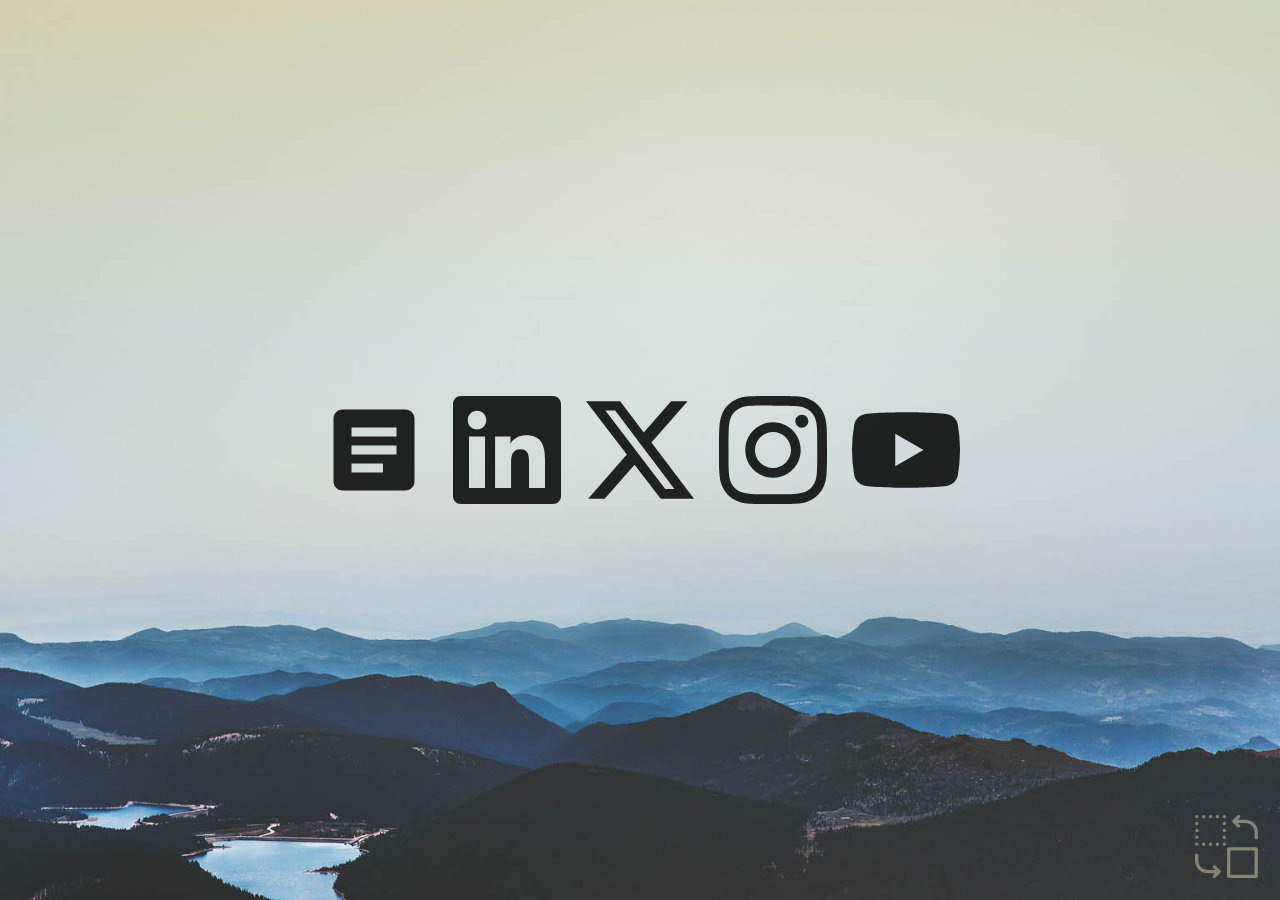
<file: index.html>
<!DOCTYPE html>
<!-- Jory Pestorious a.k.a. calmhive-->
<html lang="en">

<head>
	<meta charset="UTF-8">
	<meta name="viewport" content="width=device-width, initial-scale=1.0">
	<meta http-equiv="X-UA-Compatible" content="ie=edge">
	<meta name="description" content="Personal website of Jory Pestorious (calmhive) - Full Stack Engineer">
	<meta name="keywords" content="Jory Pestorious, calmhive, Full Stack Engineer, Software Developer">
	<meta name="author" content="Jory Pestorious">

	<!-- Open Graph / Facebook -->
	<meta property="og:type" content="website">
	<meta property="og:url" content="http://jorypestorious.com/">
	<meta property="og:title" content="Jory Pestorious - Full Stack Engineer">
	<meta property="og:description" content="Personal website of Jory Pestorious (calmhive) - Full Stack Engineer">
	<meta property="og:image" content="http://jorypestorious.com/jpg/bg.jpg">

	<!-- Twitter -->
	<meta property="twitter:card" content="summary_large_image">
	<meta property="twitter:url" content="http://jorypestorious.com/">
	<meta property="twitter:title" content="Jory Pestorious - Full Stack Engineer">
	<meta property="twitter:description" content="Personal website of Jory Pestorious (calmhive) - Full Stack Engineer">
	<meta property="twitter:image" content="http://jorypestorious.com/jpg/bg.jpg">

	<!-- Security Headers -->
	<meta http-equiv="Content-Security-Policy"
		content="default-src 'self' https:; img-src 'self' https: data:; style-src 'self' 'unsafe-inline'; script-src 'self' 'unsafe-inline';">
	<meta http-equiv="X-Content-Type-Options" content="nosniff">
	<meta http-equiv="X-Frame-Options" content="DENY">
	<meta http-equiv="Referrer-Policy" content="strict-origin-when-cross-origin">

	<title>Jory Pestorious - Full Stack Engineer</title>
	<link rel="icon" type="image/png" href="favicon.png">
	<link rel="apple-touch-icon" href="apple-touch-icon.png">
	<style>
		html {
			background-color: #000000;
		}

		#bg-container {
			width: 100%;
			height: 100%;
			position: fixed;
			top: 0;
			left: 0;
			z-index: 0;
		}

		.bg {
			width: 100%;
			height: 100%;
			position: absolute;
			top: 0;
			left: 0;
			background-repeat: no-repeat;
			background-position: center center;
			background-size: cover;
			transition: opacity 0.5s ease-in-out;
			opacity: 0;
		}

		.bg.active {
			opacity: 1;
			z-index: 1;
		}

		.bg.inactive {
			opacity: 0;
			z-index: 0;
		}

		@media (min-width: 741px) {
			.bg.initial {
				background-image: url(jpg/bg.jpg);
			}
		}

		@media (orientation: landscape) and (max-width: 740px) {
			.bg.initial {
				background-image: url(jpg/bg_mobile.jpg);
			}
		}

		@media (orientation: portrait) and (max-width: 740px) {
			.bg.initial {
				background-image: url(jpg/bg_mobilev.jpg);
			}
		}

		main {
			display: block;
			position: absolute;
			text-align: center;
			top: 50%;
			left: 50%;
			transform: translate(-50%, -50%);
			width: 100%;
			z-index: 1;
		}

		#change {
			right: 2.5vh;
			bottom: 2.5vh;
			height: 7vh;
			width: 7vh;
			cursor: pointer;
			fill: rgba(252, 249, 202, 0.4);
			position: absolute;
			transition: transform 0.3s ease-in-out, fill 0.2s ease-in-out;
			z-index: 1;
		}

		#change:hover {
			fill: rgba(244, 241, 203, 0.7);
			transform: rotate(-360deg);
		}

		#changeSpan:focus #change {
			fill: rgba(244, 241, 203, 0.7);
			outline: none;
		}

		.main-icons {
			cursor: pointer;
			fill: rgba(0, 0, 0, 0.85);
			margin: 0 1.4vh;
			transition: transform 0.22s ease-out, fill 0.2s ease-out;
			width: 12vh;
			height: 12vh;
			display: inline-block;
			vertical-align: middle;
		}

		.main-icons:hover {
			fill: rgba(0, 0, 0, 0.35);
			transform: scale(0.98);
		}

		main>a:focus {
			outline: none;
		}

		main>a:focus .main-icons {
			fill: rgba(0, 0, 0, 0.35);
			transform: scale(0.98);
		}

		#changeSpan:active #change,
		main>a:active .main-icons {
			fill: rgba(0, 0, 0, 0.0);
		}

		@media (orientation: landscape) and (max-width: 740px) {
			.main-icons {
				margin: 0 2.4vh;
				width: 20vh;
				height: 20vh;
			}

			#change {
				right: 4vh;
				bottom: 4vh;
				height: 13vh;
				width: 13vh;
			}
		}


		/* Fix for whitespace/glyph issue in lower right corner */
		body::after,
		body::before,
		#bg::after,
		#bg::before,
		svg::after,
		svg::before,
		*::after,
		*::before {
			content: none !important;
			display: none !important;
		}

		/* Remove any unwanted elements in the lower right corner */
		#text,
		svg text,
		svg #text,
		text,
		.text,
		[id*="text"],
		[class*="text"],
		[id*="_"],
		[class*="_"],
		[id="_"],
		[class="_"],
		*[id*="_"],
		*[class*="_"] {
			display: none !important;
			visibility: hidden !important;
			opacity: 0 !important;
			width: 0 !important;
			height: 0 !important;
			position: absolute !important;
			pointer-events: none !important;
		}

		/* Ensure no overflow elements */
		html,
		body {
			overflow-x: hidden;
			overflow-y: auto;
		}

		/* Hide any SVG debugging elements */
		svg * {
			vector-effect: non-scaling-stroke;
		}

		/* Add a clean overlay to the lower right corner */
		body::after {
			content: "" !important;
			display: block !important;
			position: fixed !important;
			bottom: 0 !important;
			right: 0 !important;
			width: 50px !important;
			height: 50px !important;
			background-color: transparent !important;
			z-index: 9999 !important;
			pointer-events: none !important;
		}
	</style>
</head>

<body style="overflow: hidden;">
	<div id="bg-container">
		<div id="bg-1" class="bg active"></div>
		<div id="bg-2" class="bg"></div>
		<span id="changeSpan" tabindex="4" role="button" aria-label="Button to change background image"
			title="Change Background" onclick="changeBackground();">
			<svg version="1.1" id="change" role="img" xmlns="http://www.w3.org/2000/svg"
				xmlns:xlink="http://www.w3.org/1999/xlink" x="0px" y="0px" viewBox="0 0 452.025 452.025"
				style="enable-background:new 0 0 452.025 452.025;" xml:space="preserve" text-rendering="optimizeSpeed">
				<path d="M362.612,34.125h-55.2l13.6-13.6c4.7-4.7,4.7-12.3,0-17s-12.3-4.7-17,0l-34,34.1c-2.3,2.3-3.5,5.3-3.5,8.5
    			s1.3,6.2,3.5,8.5l34.1,34.1c2.3,2.3,5.4,3.5,8.5,3.5s6.1-1.2,8.5-3.5c4.7-4.7,4.7-12.3,0-17l-13.6-13.6h55.2c35.9,0,65,29.2,65,65
    			v40.3c0,6.6,5.4,12,12,12s12-5.4,12-12v-40.3C451.712,74.025,411.712,34.125,362.612,34.125z" />
				<path
					d="M438.812,230.925h-197.1c-6.6,0-12,5.4-12,12v197.1c0,6.6,5.4,12,12,12h197.1c6.6,0,12-5.4,12-12v-197.1
    			C450.812,236.225,445.412,230.925,438.812,230.925z M426.812,428.025h-173.1v-173.1h173.1L426.812,428.025L426.812,428.025z" />
				<path d="M147.912,363.325c-4.7-4.7-12.3-4.7-17,0c-4.7,4.7-4.7,12.3,0,17l13.6,13.6h-55.2c-35.9,0-65-29.2-65-65v-40.3
    			c0-6.6-5.4-12-12-12s-12,5.4-12,12v40.3c0,49.1,39.9,89,89,89h55.2l-13.6,13.6c-4.7,4.7-4.7,12.3,0,17c2.3,2.3,5.4,3.5,8.5,3.5
    			s6.1-1.2,8.5-3.5l34.1-34.1c4.7-4.7,4.7-12.3,0-17L147.912,363.325z" />
				<path d="M13.212,24.025c3.2,0,6.3-1.3,8.5-3.5s3.5-5.3,3.5-8.5c0-3.1-1.3-6.3-3.5-8.5s-5.3-3.5-8.5-3.5s-6.3,1.3-8.5,3.5
    			s-3.5,5.3-3.5,8.5s1.3,6.3,3.5,8.5C7.012,22.725,10.012,24.025,13.212,24.025z" />
				<path
					d="M111.812,24.025c6.6,0,12-5.4,12-12s-5.4-12-12-12s-12,5.4-12,12S105.112,24.025,111.812,24.025z" />
				<path d="M62.512,24.025c6.6,0,12-5.4,12-12s-5.4-12-12-12s-12,5.4-12,12S55.912,24.025,62.512,24.025z" />
				<path
					d="M161.012,24.025c6.6,0,12-5.4,12-12s-5.4-12-12-12s-12,5.4-12,12S154.412,24.025,161.012,24.025z" />
				<path d="M210.312,0.025c-3.1,0-6.3,1.3-8.5,3.5s-3.5,5.3-3.5,8.5s1.3,6.3,3.5,8.5s5.3,3.5,8.5,3.5s6.3-1.3,8.5-3.5
    			s3.5-5.3,3.5-8.5s-1.3-6.3-3.5-8.5S213.512,0.025,210.312,0.025z" />
				<path
					d="M210.312,147.925c-6.6,0-12,5.4-12,12s5.4,12,12,12s12-5.4,12-12C222.312,153.225,217.012,147.925,210.312,147.925z" />
				<path
					d="M210.312,98.625c-6.6,0-12,5.4-12,12s5.4,12,12,12s12-5.4,12-12C222.312,103.925,217.012,98.625,210.312,98.625z" />
				<path
					d="M210.312,49.325c-6.6,0-12,5.4-12,12s5.4,12,12,12s12-5.4,12-12C222.312,54.725,217.012,49.325,210.312,49.325z" />
				<path d="M210.312,197.125c-3.2,0-6.3,1.3-8.5,3.5s-3.5,5.3-3.5,8.5c0,3.1,1.3,6.3,3.5,8.5s5.3,3.5,8.5,3.5s6.3-1.3,8.5-3.5
    			s3.5-5.3,3.5-8.5s-1.3-6.3-3.5-8.5C216.613,198.425,213.512,197.125,210.312,197.125z" />
				<path
					d="M161.012,221.125c6.6,0,12-5.4,12-12s-5.4-12-12-12s-12,5.4-12,12C149.012,215.825,154.412,221.125,161.012,221.125z" />
				<path
					d="M111.812,221.125c6.6,0,12-5.4,12-12s-5.4-12-12-12s-12,5.4-12,12C99.812,215.825,105.112,221.125,111.812,221.125z" />
				<path
					d="M62.512,221.125c6.6,0,12-5.4,12-12s-5.4-12-12-12s-12,5.4-12,12C50.512,215.825,55.912,221.125,62.512,221.125z" />
				<path d="M13.212,221.125c3.2,0,6.3-1.3,8.5-3.5s3.5-5.3,3.5-8.5s-1.3-6.3-3.5-8.5s-5.3-3.5-8.5-3.5s-6.3,1.3-8.5,3.5
    			s-3.5,5.3-3.5,8.5c0,3.1,1.3,6.3,3.5,8.5C7.012,219.825,10.012,221.125,13.212,221.125z" />
				<path
					d="M13.212,171.925c6.6,0,12-5.4,12-12s-5.4-12-12-12s-12,5.4-12,12S6.612,171.925,13.212,171.925z" />
				<path
					d="M13.212,122.625c6.6,0,12-5.4,12-12s-5.4-12-12-12s-12,5.4-12,12C1.212,117.225,6.612,122.625,13.212,122.625z" />
				<path d="M13.212,73.325c6.6,0,12-5.4,12-12s-5.4-12-12-12s-12,5.4-12,12S6.612,73.325,13.212,73.325z" />
			</svg>
		</span>
		<main>
			<h1 style="display: none;">Personal Website of Jory Pestorious</h1>
			<a href="blog" tabindex="1" aria-label="Link to Jory's Blog" title="Jory's Blog">
				<svg class="main-icons" role="img" viewBox="0 0 24 24" xmlns="http://www.w3.org/2000/svg"
					text-rendering="optimizeSpeed">
					<path
						d="M19 3H5c-1.1 0-2 .9-2 2v14c0 1.1.9 2 2 2h14c1.1 0 2-.9 2-2V5c0-1.1-.9-2-2-2zm-5 14H7v-2h7v2zm3-4H7v-2h10v2zm0-4H7V7h10v2z">
					</path>
				</svg>
			</a>
			<a href="https://www.linkedin.com/in/jory-fullstack-engineer/" tabindex="2"
				aria-label="Link to Jory's Linkedin" title="Jory's Linkedin">
				<svg class="main-icons" role="img" viewBox="0 0 24 24" xmlns="http://www.w3.org/2000/svg"
					text-rendering="optimizeSpeed">
					<path
						d="M20.447 20.452h-3.554v-5.569c0-1.328-.027-3.037-1.852-3.037-1.853 0-2.136 1.445-2.136 2.939v5.667H9.351V9h3.414v1.561h.046c.477-.9 1.637-1.85 3.37-1.85 3.601 0 4.267 2.37 4.267 5.455v6.286zM5.337 7.433c-1.144 0-2.063-.926-2.063-2.065 0-1.138.92-2.063 2.063-2.063 1.14 0 2.064.925 2.064 2.063 0 1.139-.925 2.065-2.064 2.065zm1.782 13.019H3.555V9h3.564v11.452zM22.225 0H1.771C.792 0 0 .774 0 1.729v20.542C0 23.227.792 24 1.771 24h20.451C23.2 24 24 23.227 24 22.271V1.729C24 .774 23.2 0 22.222 0h.003z" />
				</svg></a>
			<a href="https://x.com/calmhive" tabindex="3" aria-label="Link to Jory's X" title="Jory's X">
				<svg class="main-icons" role="img" viewBox="0 0 24 24" xmlns="http://www.w3.org/2000/svg"
					text-rendering="optimizeSpeed">
					<path
						d="M18.901 1.153h3.68l-8.04 9.19L24 22.846h-7.406l-5.8-7.584-6.638 7.584H.474l8.6-9.83L0 1.154h7.594l5.243 6.932ZM17.61 20.644h2.039L6.486 3.24H4.298Z">
					</path>
				</svg></a>
			<a href="https://www.instagram.com/calmhive/" tabindex="4" aria-label="Link to Jory's Instagram"
				title="Jory's Instagram">
				<svg class="main-icons" role="img" viewBox="0 0 24 24" xmlns="http://www.w3.org/2000/svg"
					text-rendering="optimizeSpeed">
					<path
						d="M12 0C8.74 0 8.333.015 7.053.072 5.775.132 4.905.333 4.14.63c-.789.306-1.459.717-2.126 1.384S.935 3.35.63
			 4.14C.333 4.905.131 5.775.072 7.053.012 8.333 0 8.74 0 12s.015 3.667.072 4.947c.06 1.277.261 2.148.558 2.913.306.788.717 1.459
			  1.384 2.126.667.666 1.336 1.079 2.126 1.384.766.296 1.636.499 2.913.558C8.333 23.988 8.74 24 12 24s3.667-.015
			   4.947-.072c1.277-.06 2.148-.262 2.913-.558.788-.306 1.459-.718 2.126-1.384.666-.667 1.079-1.335 1.384-2.126.296-.765.499-1.636.558-2.913.06-1.28.072-1.687.072-4.947s-.015-3.667-.072-4.947c-.06-1.277-.262-2.149-.558-2.913-.306-.789-.718-1.459-1.384-2.126C21.319 1.347 20.651.935 19.86.63c-.765-.297-1.636-.499-2.913-.558C15.667.012 15.26 0 12 0zm0 2.16c3.203 0 3.585.016 4.85.071 1.17.055 1.805.249 2.227.415.562.217.96.477 1.382.896.419.42.679.819.896 1.381.164.422.36 1.057.413 2.227.057 1.266.07 1.646.07 4.85s-.015 3.585-.074 4.85c-.061 1.17-.256 1.805-.421 2.227-.224.562-.479.96-.899 1.382-.419.419-.824.679-1.38.896-.42.164-1.065.36-2.235.413-1.274.057-1.649.07-4.859.07-3.211 0-3.586-.015-4.859-.074-1.171-.061-1.816-.256-2.236-.421-.569-.224-.96-.479-1.379-.899-.421-.419-.69-.824-.9-1.38-.165-.42-.359-1.065-.42-2.235-.045-1.26-.061-1.649-.061-4.844 0-3.196.016-3.586.061-4.861.061-1.17.255-1.814.42-2.234.21-.57.479-.96.9-1.381.419-.419.81-.689 1.379-.898.42-.166 1.051-.361 2.221-.421 1.275-.045 1.65-.06 4.859-.06l.045.03zm0 3.678c-3.405 0-6.162 2.76-6.162 6.162 0 3.405 2.76 6.162 6.162 6.162 3.405 0 6.162-2.76 6.162-6.162 0-3.405-2.76-6.162-6.162-6.162zM12 16c-2.21 0-4-1.79-4-4s1.79-4 4-4 4 1.79 4 4-1.79 4-4 4zm7.846-10.405c0 .795-.646 1.44-1.44 1.44-.795 0-1.44-.646-1.44-1.44 0-.794.646-1.439 1.44-1.439.793-.001 1.44.645 1.44 1.439z" />
				</svg></a>
			<a href="https://www.youtube.com/c/CalmHive/" tabindex="5" aria-label="Link to Jory's Youtube"
				title="Jory's Youtube">
				<svg class="main-icons" role="img" xmlns="http://www.w3.org/2000/svg" viewBox="0 0 24 24"
					text-rendering="optimizeSpeed">
					<path
						d="M23.495 6.205a3.007 3.007 0 0 0-2.088-2.088c-1.87-.501-9.396-.501-9.396-.501s-7.507-.01-9.396.501A3.007 3.007 0 0 0
				.527 6.205a31.247 31.247 0 0 0-.522 5.805 31.247 31.247 0 0 0 .522 5.783 3.007 3.007 0 0 0 2.088 2.088c1.868.502 9.396.502 9.396.502s7.506
				 0 9.396-.502a3.007 3.007 0 0 0 2.088-2.088 31.247 31.247 0 0 0 .5-5.783 31.247 31.247 0 0 0-.5-5.805zM9.609 15.601V8.408l6.264 3.602z" />
				</svg></a>
		</main>
	</div>
	<script>
		const IMAGE_SETS = {
			desktop: ["bg.jpg", "bg2.jpg", "bg3.jpg"],
			mobileLandscape: ["bg_mobile.jpg", "bg_mobile2.jpg", "bg_mobile3.jpg"],
			mobilePortrait: ["bg_mobilev.jpg", "bg_mobilev2.jpg", "bg_mobilev3.jpg"]
		};

		const mediaQueries = {
			desktop: window.matchMedia("(min-width: 741px)"),
			mobileLandscape: window.matchMedia("(orientation: landscape) and (max-width: 740px)"),
			mobilePortrait: window.matchMedia("(orientation: portrait) and (max-width: 740px)")
		};

		let currentImageIndex = 0;
		let activeBackground = 1;
		const bg1 = document.getElementById("bg-1");
		const bg2 = document.getElementById("bg-2");
		const changeButton = document.getElementById("changeSpan");

		changeButton.addEventListener("keypress", (event) => {
			if (event.key === "Enter") {
				event.preventDefault();
				changeButton.click();
			}
		});

		async function loadImage(src) {
			return new Promise((resolve, reject) => {
				const img = new Image();
				img.onload = () => resolve(img);
				img.onerror = () => reject(new Error(`Failed to load image: ${src}`));
				img.src = src;
			});
		}

		function getCurrentImageSet() {
			if (mediaQueries.desktop.matches) return IMAGE_SETS.desktop;
			if (mediaQueries.mobileLandscape.matches) return IMAGE_SETS.mobileLandscape;
			if (mediaQueries.mobilePortrait.matches) return IMAGE_SETS.mobilePortrait;
			return IMAGE_SETS.desktop;
		}

		async function changeBackground() {
			try {
				window.getSelection()?.removeAllRanges();

				currentImageIndex = (currentImageIndex + 1) % getCurrentImageSet().length;
				const imageSet = getCurrentImageSet();
				const imageName = imageSet[currentImageIndex];

				const inactiveBg = activeBackground === 1 ? bg2 : bg1;
				const activeBg = activeBackground === 1 ? bg1 : bg2;

				await loadImage(`jpg/${imageName}`);

				inactiveBg.style.backgroundImage = `url(jpg/${imageName})`;
				inactiveBg.classList.remove('inactive');
				inactiveBg.classList.add('active');

				activeBg.classList.remove('active');
				activeBg.classList.add('inactive');

				activeBackground = activeBackground === 1 ? 2 : 1;
			} catch (error) {
				console.error('Error changing background:', error);
				const defaultImage = getCurrentImageSet()[0];
				if (activeBackground === 1) {
					bg1.style.backgroundImage = `url(jpg/${defaultImage})`;
				} else {
					bg2.style.backgroundImage = `url(jpg/${defaultImage})`;
				}
			}
		}

		async function preloadNextImages() {
			try {
				const imageSet = getCurrentImageSet();
				const nextIndex = (currentImageIndex + 1) % imageSet.length;
				const nextImage = imageSet[nextIndex];
				await loadImage(`jpg/${nextImage}`);
			} catch (error) {
				console.error('Error preloading images:', error);
			}
		}

		async function handleResize() {
			try {
				const imageSet = getCurrentImageSet();
				const imageName = imageSet[currentImageIndex];

				const activeBg = activeBackground === 1 ? bg1 : bg2;
				await loadImage(`jpg/${imageName}`);
				activeBg.style.backgroundImage = `url(jpg/${imageName})`;

				preloadNextImages();
			} catch (error) {
				console.error('Error handling resize:', error);
			}
		}

		window.addEventListener("resize", handleResize);

		document.addEventListener('DOMContentLoaded', () => {
			const initialImageSet = getCurrentImageSet();
			bg1.style.backgroundImage = `url(jpg/${initialImageSet[0]})`;
			bg1.classList.add('initial');
			preloadNextImages();
		});
	</script>

	<!-- Remove any unwanted elements -->
	<script>
		document.addEventListener('DOMContentLoaded', () => {
			const removeTextNodes = (node) => {
				if (node.nodeType === 3) {
					node.parentNode.removeChild(node);
					return;
				}

				const children = [...node.childNodes];
				children.forEach(child => removeTextNodes(child));
			};

			const removeUnderscoreElements = () => {
				const elements = document.querySelectorAll('[id*="_"], [class*="_"]');
				elements.forEach(el => el.parentNode.removeChild(el));
			};

			const cleanSvgElements = () => {
				const svgs = document.querySelectorAll('svg');
				svgs.forEach(svg => {
					const textElements = svg.querySelectorAll('text');
					textElements.forEach(el => el.parentNode.removeChild(el));

					const underscoreElements = svg.querySelectorAll('[id*="_"], [class*="_"]');
					underscoreElements.forEach(el => el.parentNode.removeChild(el));
				});
			};

			removeUnderscoreElements();
			cleanSvgElements();
			removeTextNodes(document.body);
		});
	</script>
</body>

</html>
</file>
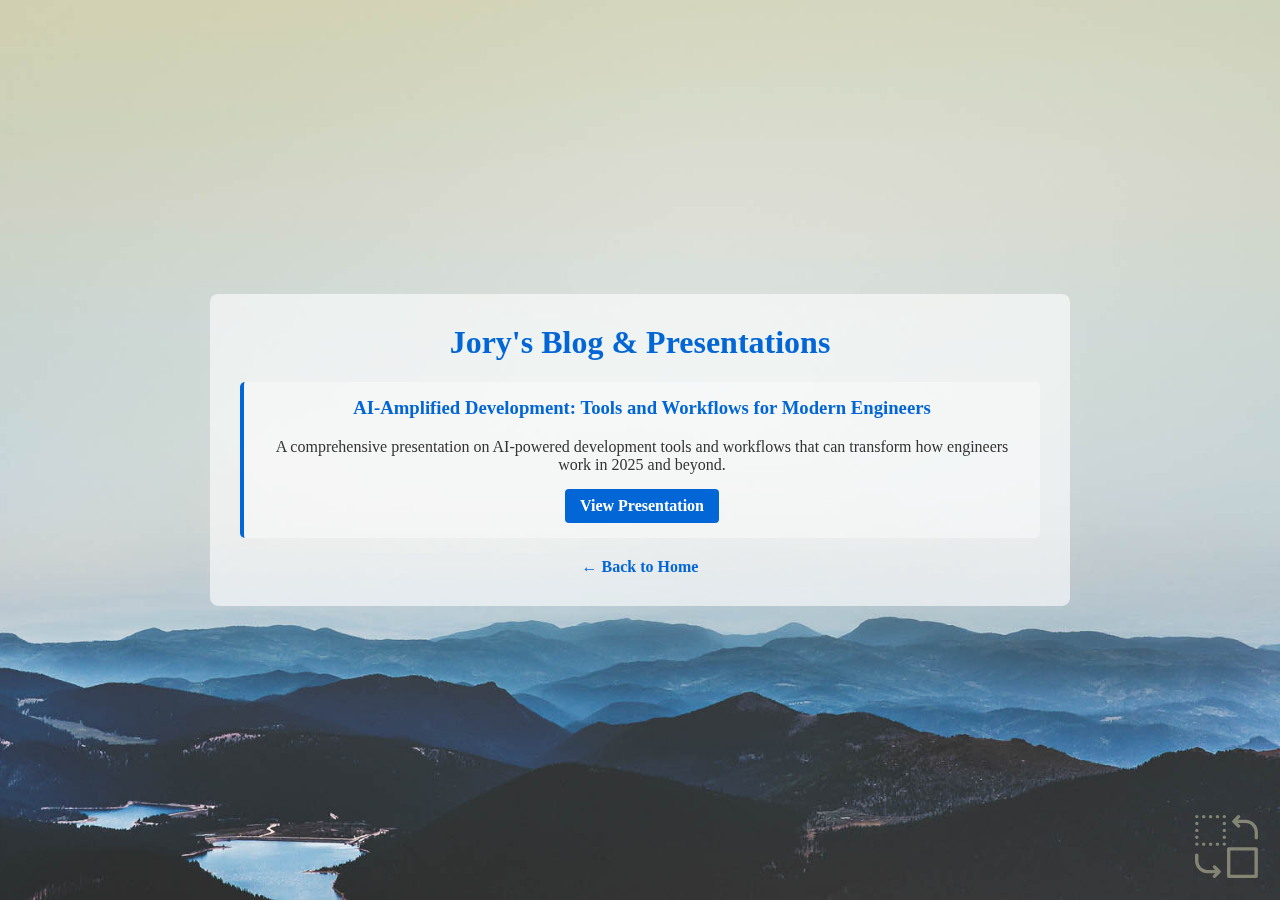
<file: blog/index.html>
<!DOCTYPE html>
<html lang="en">

<head>
    <meta charset="UTF-8">
    <meta name="viewport" content="width=device-width, initial-scale=1.0">
    <meta http-equiv="X-UA-Compatible" content="ie=edge">
    <meta name="description" content="Blog of Jory Pestorious - Full Stack Engineer">
    <meta name="keywords" content="Jory Pestorious, calmhive, Blog, AI Development, Presentations">
    <meta name="author" content="Jory Pestorious">

    <!-- Open Graph / Facebook -->
    <meta property="og:type" content="website">
    <meta property="og:url" content="http://jorypestorious.com/blog/">
    <meta property="og:title" content="Jory Pestorious - Blog">
    <meta property="og:description" content="Blog and presentations by Jory Pestorious - Full Stack Engineer">
    <meta property="og:image" content="http://jorypestorious.com/jpg/bg.jpg">

    <!-- Twitter -->
    <meta property="twitter:card" content="summary_large_image">
    <meta property="twitter:url" content="http://jorypestorious.com/blog/">
    <meta property="twitter:title" content="Jory Pestorious - Blog">
    <meta property="twitter:description" content="Blog and presentations by Jory Pestorious - Full Stack Engineer">
    <meta property="twitter:image" content="http://jorypestorious.com/jpg/bg.jpg">

    <!-- Security Headers -->
    <meta http-equiv="Content-Security-Policy"
        content="default-src 'self' https:; img-src 'self' https: data:; style-src 'self' 'unsafe-inline'; script-src 'self' 'unsafe-inline';">
    <meta http-equiv="X-Content-Type-Options" content="nosniff">
    <meta http-equiv="X-Frame-Options" content="DENY">
    <meta http-equiv="Referrer-Policy" content="strict-origin-when-cross-origin">

    <title>Jory Pestorious - Blog</title>
    <link rel="icon" type="image/png" href="../favicon.png">
    <link rel="apple-touch-icon" href="../apple-touch-icon.png">
    <style>
        html {
            background-color: #000000;
        }

        #bg {
            width: 100%;
            height: 100%;
            position: fixed;
            top: 0;
            left: 0;
            z-index: 0;
            background-repeat: no-repeat;
            background-position: center center;
            background-size: cover;
            transition: background-image 0.5s ease-in-out;
        }

        #bg.loading {
            opacity: 0.7;
        }

        @media (min-width: 741px) {
            #bg {
                background-image: url(../jpg/bg.jpg);
            }
        }

        @media (orientation: landscape) and (max-width: 740px) {
            #bg {
                background-image: url(../jpg/bg_mobile.jpg);
            }
        }

        @media (orientation: portrait) and (max-width: 740px) {
            #bg {
                background-image: url(../jpg/bg_mobilev.jpg);
            }
        }

        main {
            display: block;
            position: absolute;
            text-align: center;
            top: 50%;
            left: 50%;
            transform: translate(-50%, -50%);
            width: 100%;
            z-index: 1;
        }

        #change {
            right: 2.5vh;
            bottom: 2.5vh;
            height: 7vh;
            width: 7vh;
            cursor: pointer;
            fill: rgba(252, 249, 202, 0.4);
            position: absolute;
            transition: transform 0.3s ease-in-out, fill 0.2s ease-in-out;
            z-index: 1;
        }

        #change:hover {
            fill: rgba(244, 241, 203, 0.7);
            transform: rotate(-360deg);
        }

        #changeSpan:focus #change {
            fill: rgba(244, 241, 203, 0.7);
            outline: none;
        }

        .main-icons {
            cursor: pointer;
            fill: rgba(0, 0, 0, 0.85);
            margin: 0 1.4vh;
            transition: transform 0.22s ease-out, fill 0.2s ease-out;
            width: 12vh;
        }

        .main-icons:hover {
            fill: rgba(0, 0, 0, 0.35);
            transform: scale(0.98);
        }

        main>a:focus {
            outline: none;
        }

        main>a:focus .main-icons {
            fill: rgba(0, 0, 0, 0.35);
            transform: scale(0.98);
        }

        #changeSpan:active #change,
        main>a:active .main-icons {
            fill: rgba(0, 0, 0, 0.0);
        }

        @media (orientation: landscape) and (max-width: 740px) {
            .main-icons {
                margin: 0 2.4vh;
                width: 20vh;
            }

            #change {
                right: 4vh;
                bottom: 4vh;
                height: 13vh;
                width: 13vh;
            }
        }

        /* Add smooth fade transition for background changes */
        @keyframes fadeIn {
            from {
                opacity: 0;
            }

            to {
                opacity: 1;
            }
        }

        #bg:not(.loading) {
            animation: fadeIn 0.5s ease-in-out;
        }

        /* Blog specific styles */
        .blog-container {
            background-color: rgba(255, 255, 255, 0.6);
            border-radius: 8px;
            max-width: 800px;
            margin: 0 auto;
            padding: 30px;
        }

        .blog-title {
            color: #0366d6;
            margin-top: 0;
            text-align: center;
        }

        .blog-list {
            list-style: none;
            padding: 0;
            margin: 20px 0;
        }

        .blog-item {
            margin-bottom: 20px;
            padding: 15px;
            background-color: rgba(255, 255, 255, 0.4);
            border-radius: 5px;
            border-left: 4px solid #0366d6;
            text-align: center;
        }

        .blog-item h3 {
            margin-top: 0;
            color: #0366d6;
        }

        .blog-item p {
            color: #333;
            margin-bottom: 15px;
        }

        .blog-item a {
            display: inline-block;
            background-color: #0366d6;
            color: white;
            padding: 8px 15px;
            border-radius: 4px;
            text-decoration: none;
            font-weight: bold;
            transition: background-color 0.2s ease-out;
        }

        .blog-item a:hover {
            background-color: #0056b3;
        }

        .home-link {
            display: block;
            margin-top: 20px;
            color: #0366d6;
            text-decoration: none;
            font-weight: bold;
            text-align: center;
        }

        .home-link:hover {
            color: #0056b3;
        }
    </style>
</head>

<body>
    <div id="bg">
        <span id="changeSpan" tabindex="4" role="button" aria-label="Button to change background image"
            title="Change Background" onclick="changeBackground();">
            <svg version="1.1" id="change" role="img" xmlns="http://www.w3.org/2000/svg"
                xmlns:xlink="http://www.w3.org/1999/xlink" x="0px" y="0px" viewBox="0 0 452.025 452.025"
                style="enable-background:new 0 0 452.025 452.025;" xml:space="preserve">
                <path d="M362.612,34.125h-55.2l13.6-13.6c4.7-4.7,4.7-12.3,0-17s-12.3-4.7-17,0l-34,34.1c-2.3,2.3-3.5,5.3-3.5,8.5
    			s1.3,6.2,3.5,8.5l34.1,34.1c2.3,2.3,5.4,3.5,8.5,3.5s6.1-1.2,8.5-3.5c4.7-4.7,4.7-12.3,0-17l-13.6-13.6h55.2c35.9,0,65,29.2,65,65
    			v40.3c0,6.6,5.4,12,12,12s12-5.4,12-12v-40.3C451.712,74.025,411.712,34.125,362.612,34.125z" />
                <path
                    d="M438.812,230.925h-197.1c-6.6,0-12,5.4-12,12v197.1c0,6.6,5.4,12,12,12h197.1c6.6,0,12-5.4,12-12v-197.1
    			C450.812,236.225,445.412,230.925,438.812,230.925z M426.812,428.025h-173.1v-173.1h173.1L426.812,428.025L426.812,428.025z" />
                <path d="M147.912,363.325c-4.7-4.7-12.3-4.7-17,0c-4.7,4.7-4.7,12.3,0,17l13.6,13.6h-55.2c-35.9,0-65-29.2-65-65v-40.3
    			c0-6.6-5.4-12-12-12s-12,5.4-12,12v40.3c0,49.1,39.9,89,89,89h55.2l-13.6,13.6c-4.7,4.7-4.7,12.3,0,17c2.3,2.3,5.4,3.5,8.5,3.5
    			s6.1-1.2,8.5-3.5l34.1-34.1c4.7-4.7,4.7-12.3,0-17L147.912,363.325z" />
                <path d="M13.212,24.025c3.2,0,6.3-1.3,8.5-3.5s3.5-5.3,3.5-8.5c0-3.1-1.3-6.3-3.5-8.5s-5.3-3.5-8.5-3.5s-6.3,1.3-8.5,3.5
    			s-3.5,5.3-3.5,8.5s1.3,6.3,3.5,8.5C7.012,22.725,10.012,24.025,13.212,24.025z" />
                <path
                    d="M111.812,24.025c6.6,0,12-5.4,12-12s-5.4-12-12-12s-12,5.4-12,12S105.112,24.025,111.812,24.025z" />
                <path d="M62.512,24.025c6.6,0,12-5.4,12-12s-5.4-12-12-12s-12,5.4-12,12S55.912,24.025,62.512,24.025z" />
                <path
                    d="M161.012,24.025c6.6,0,12-5.4,12-12s-5.4-12-12-12s-12,5.4-12,12S154.412,24.025,161.012,24.025z" />
                <path d="M210.312,0.025c-3.1,0-6.3,1.3-8.5,3.5s-3.5,5.3-3.5,8.5s1.3,6.3,3.5,8.5s5.3,3.5,8.5,3.5s6.3-1.3,8.5-3.5
    			s3.5-5.3,3.5-8.5s-1.3-6.3-3.5-8.5S213.512,0.025,210.312,0.025z" />
                <path
                    d="M210.312,147.925c-6.6,0-12,5.4-12,12s5.4,12,12,12s12-5.4,12-12C222.312,153.225,217.012,147.925,210.312,147.925z" />
                <path
                    d="M210.312,98.625c-6.6,0-12,5.4-12,12s5.4,12,12,12s12-5.4,12-12C222.312,103.925,217.012,98.625,210.312,98.625z" />
                <path
                    d="M210.312,49.325c-6.6,0-12,5.4-12,12s5.4,12,12,12s12-5.4,12-12C222.312,54.725,217.012,49.325,210.312,49.325z" />
                <path d="M210.312,197.125c-3.2,0-6.3,1.3-8.5,3.5s-3.5,5.3-3.5,8.5c0,3.1,1.3,6.3,3.5,8.5s5.3,3.5,8.5,3.5s6.3-1.3,8.5-3.5
    			s3.5-5.3,3.5-8.5s-1.3-6.3-3.5-8.5C216.613,198.425,213.512,197.125,210.312,197.125z" />
                <path
                    d="M161.012,221.125c6.6,0,12-5.4,12-12s-5.4-12-12-12s-12,5.4-12,12C149.012,215.825,154.412,221.125,161.012,221.125z" />
                <path
                    d="M111.812,221.125c6.6,0,12-5.4,12-12s-5.4-12-12-12s-12,5.4-12,12C99.812,215.825,105.112,221.125,111.812,221.125z" />
                <path
                    d="M62.512,221.125c6.6,0,12-5.4,12-12s-5.4-12-12-12s-12,5.4-12,12C50.512,215.825,55.912,221.125,62.512,221.125z" />
                <path d="M13.212,221.125c3.2,0,6.3-1.3,8.5-3.5s3.5-5.3,3.5-8.5s-1.3-6.3-3.5-8.5s-5.3-3.5-8.5-3.5s-6.3,1.3-8.5,3.5
    			s-3.5,5.3-3.5,8.5c0,3.1,1.3,6.3,3.5,8.5C7.012,219.825,10.012,221.125,13.212,221.125z" />
                <path
                    d="M13.212,171.925c6.6,0,12-5.4,12-12s-5.4-12-12-12s-12,5.4-12,12S6.612,171.925,13.212,171.925z" />
                <path
                    d="M13.212,122.625c6.6,0,12-5.4,12-12s-5.4-12-12-12s-12,5.4-12,12C1.212,117.225,6.612,122.625,13.212,122.625z" />
                <path d="M13.212,73.325c6.6,0,12-5.4,12-12s-5.4-12-12-12s-12,5.4-12,12S6.612,73.325,13.212,73.325z" />
            </svg>
        </span>
        <main>
            <div class="blog-container">
                <h1 class="blog-title">Jory's Blog & Presentations</h1>
                <ul class="blog-list">
                    <li class="blog-item">
                        <h3>AI-Amplified Development: Tools and Workflows for Modern Engineers</h3>
                        <p>A comprehensive presentation on AI-powered development tools and workflows that can transform
                            how engineers work in 2025 and beyond.</p>
                        <a href="ai-dev-tooling-presentation/">View Presentation</a>
                    </li>
                </ul>
                <a href=".." class="home-link">← Back to Home</a>
            </div>
        </main>
    </div>
    <script>
        // Constants
        const IMAGE_SETS = {
            desktop: ["bg.jpg", "bg2.jpg", "bg3.jpg"],
            mobileLandscape: ["bg_mobile.jpg", "bg_mobile2.jpg", "bg_mobile3.jpg"],
            mobilePortrait: ["bg_mobilev.jpg", "bg_mobilev2.jpg", "bg_mobilev3.jpg"]
        };

        // Media queries
        const mediaQueries = {
            desktop: window.matchMedia("(min-width: 741px)"),
            mobileLandscape: window.matchMedia("(orientation: landscape) and (max-width: 740px)"),
            mobilePortrait: window.matchMedia("(orientation: portrait) and (max-width: 740px)")
        };

        // State
        let currentImageIndex = 0;
        const bg = document.getElementById("bg");
        const changeButton = document.getElementById("changeSpan");

        // Event Listeners
        changeButton.addEventListener("keypress", (event) => {
            if (event.key === "Enter") {
                event.preventDefault();
                changeButton.click();
            }
        });

        // Image loading with error handling
        async function loadImage(src) {
            return new Promise((resolve, reject) => {
                const img = new Image();
                img.onload = () => resolve(img);
                img.onerror = () => reject(new Error(`Failed to load image: ${src}`));
                img.src = src;
            });
        }

        // Get current image set based on screen size
        function getCurrentImageSet() {
            if (mediaQueries.desktop.matches) return IMAGE_SETS.desktop;
            if (mediaQueries.mobileLandscape.matches) return IMAGE_SETS.mobileLandscape;
            if (mediaQueries.mobilePortrait.matches) return IMAGE_SETS.mobilePortrait;
            return IMAGE_SETS.desktop;
        }

        // Change background with loading state
        async function changeBackground() {
            try {
                // Clear any text selection
                window.getSelection()?.removeAllRanges();

                // Update image index
                currentImageIndex = (currentImageIndex + 1) % getCurrentImageSet().length;

                // Get current image set and filename
                const imageSet = getCurrentImageSet();
                const imageName = imageSet[currentImageIndex];

                // Add loading class
                bg.classList.add('loading');

                // Load and set new image
                await loadImage(`../jpg/${imageName}`);
                bg.style.backgroundImage = `url(../jpg/${imageName})`;

                // Remove loading class
                bg.classList.remove('loading');
            } catch (error) {
                console.error('Error changing background:', error);
                // Fallback to default image
                bg.style.backgroundImage = `url(../jpg/${getCurrentImageSet()[0]})`;
            }
        }

        // Preload next images
        async function preloadNextImages() {
            try {
                const imageSet = getCurrentImageSet();
                const nextIndex = (currentImageIndex + 1) % imageSet.length;
                const nextImage = imageSet[nextIndex];

                await loadImage(`../jpg/${nextImage}`);
            } catch (error) {
                console.error('Error preloading images:', error);
            }
        }

        // Handle window resize
        window.addEventListener("resize", async () => {
            try {
                // Update background for new screen size
                const imageSet = getCurrentImageSet();
                const imageName = imageSet[currentImageIndex];

                bg.classList.add('loading');
                await loadImage(`../jpg/${imageName}`);
                bg.style.backgroundImage = `url(../jpg/${imageName})`;
                bg.classList.remove('loading');

                // Preload next images
                preloadNextImages();
            } catch (error) {
                console.error('Error handling resize:', error);
            }
        });

        // Initialize
        document.addEventListener('DOMContentLoaded', () => {
            // Update image paths for blog subdirectory
            bg.style.backgroundImage = bg.style.backgroundImage.replace('url(jpg/', 'url(../jpg/');
            preloadNextImages();
        });
    </script>
</body>

</html>
</file>
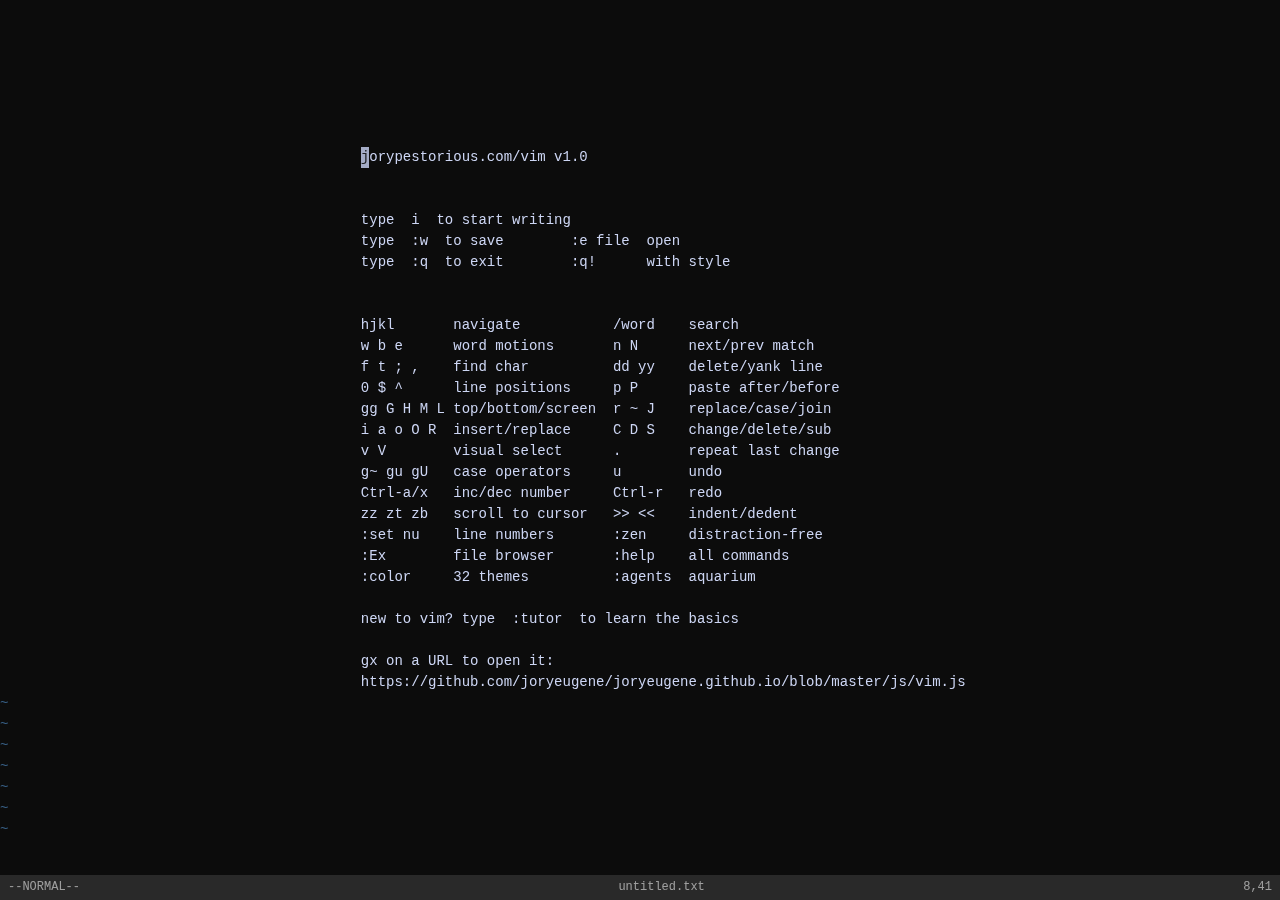
<file: vim/index.html>
<!DOCTYPE html>
<html lang="en">
<head>
  <meta charset="UTF-8">
  <meta name="viewport" content="width=device-width, initial-scale=1.0">
  <title>vim - jorypestorious.com</title>
  <link rel="icon" type="image/png" href="/favicon.png">
  <style>
    *, *::before, *::after { box-sizing: border-box; margin: 0; padding: 0; }

    html, body {
      height: 100%;
      background: #0c0c0c;
      color: #cdd6f4;
      font-family: 'SF Mono', Monaco, Consolas, 'Courier New', monospace;
      font-size: 14px;
      line-height: 21px;
      overflow: hidden;
    }

    #vim-editor {
      display: flex;
      flex-direction: column;
      height: 100vh;
      animation: vim-fadein 0.25s ease-in;
    }

    @keyframes vim-fadein {
      from { opacity: 0; }
      to { opacity: 1; }
    }

    #vim-body {
      flex: 1;
      overflow-y: auto;
      overflow-x: auto;
      display: flex;
      min-height: 0;
    }

    #vim-gutter {
      display: block;
      min-width: 2ch;
      padding: 0 8px 0 0;
      text-align: left;
      color: rgba(255,255,255,0.25);
      user-select: none;
      flex-shrink: 0;
      background: #0c0c0c;
      white-space: pre;
      font: inherit;
    }

    #vim-lines-wrap {
      position: relative;
      flex: 1;
      min-width: 0;
    }

    #vim-editor.zen #vim-lines-wrap {
      flex: none;
      width: 65ch;
      max-width: 100%;
      margin: 0 auto;
    }

    #vim-content {
      margin: 0;
      padding: 0 0 0 8px;
      white-space: pre;
      min-height: 100%;
      font: inherit;
    }

    #vim-editor.zen #vim-content {
      line-height: 24px;
    }

    #vim-cursor {
      position: absolute;
      background: rgba(205, 214, 244, 0.85);
      mix-blend-mode: difference;
      pointer-events: none;
      z-index: 1;
    }

    #vim-cmdline {
      min-height: 21px;
      padding: 0 8px;
      font: inherit;
      font-size: 13px;
      color: rgba(255,255,255,0.85);
      flex-shrink: 0;
    }

    #vim-statusbar {
      background: rgba(255,255,255,0.12);
      display: flex;
      justify-content: space-between;
      padding: 2px 8px;
      font-size: 12px;
      color: rgba(255,255,255,0.55);
      flex-shrink: 0;
      user-select: none;
    }

    mark {
      background: var(--vim-mark, rgba(255, 200, 0, 0.35));
      color: inherit;
    }

    .vsel {
      background: var(--vim-sel, rgba(100, 150, 255, 0.4));
      color: inherit;
    }
  </style>
</head>
<body>
  <div id="vim-editor">
    <div id="vim-body">
      <div id="vim-gutter"></div>
      <div id="vim-lines-wrap">
        <pre id="vim-content"></pre>
        <div id="vim-cursor"></div>
      </div>
    </div>
    <div id="vim-cmdline"></div>
    <div id="vim-statusbar">
      <span id="vim-status-mode"></span>
      <span id="vim-status-file"></span>
      <span id="vim-status-pos"></span>
    </div>
  </div>
  <script src="/js/vim-themes.js"></script>
  <script src="/js/vim-shell.js"></script>
  <script src="/js/vim.js"></script>
</body>
</html>
</file>
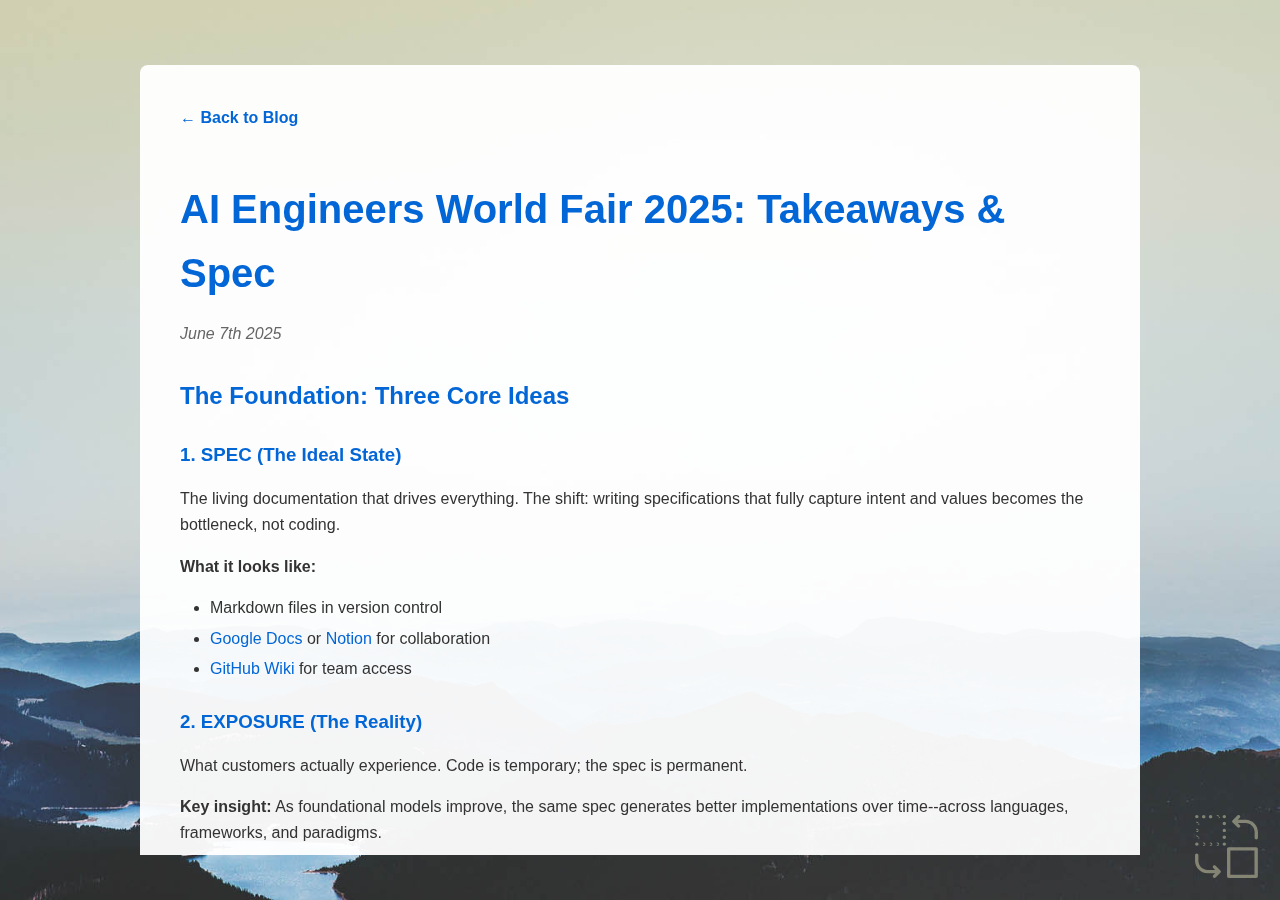
<file: blog/ai-engineer-spec/index.html>
<!DOCTYPE html>
<html lang="en">
<head>
    <meta charset="UTF-8">
    <meta name="viewport" content="width=device-width, initial-scale=1.0">
    <meta http-equiv="X-UA-Compatible" content="ie=edge">
    <meta name="description" content="AI Engineers World Fair 2025: Takeaways & Spec - The shift to specification-driven development and the future of AI engineering teams">
    <meta name="keywords" content="Jory Pestorious, AI Engineers World Fair, AI Development, Specification-Driven Development, Claude CLI, AI Tools">
    <meta name="author" content="Jory Pestorious">

    <!-- Open Graph / Facebook -->
    <meta property="og:type" content="article">
    <meta property="og:url" content="http://jorypestorious.com/blog/ai-engineer-spec/">
    <meta property="og:title" content="AI Engineers World Fair 2025: Takeaways & Spec">
    <meta property="og:description" content="The shift to specification-driven development and the future of AI engineering teams. Three core ideas that will transform how we build with AI.">
    <meta property="og:image" content="http://jorypestorious.com/jpg/bg.jpg">

    <!-- Twitter -->
    <meta property="twitter:card" content="summary_large_image">
    <meta property="twitter:url" content="http://jorypestorious.com/blog/ai-engineer-spec/">
    <meta property="twitter:title" content="AI Engineers World Fair 2025: Takeaways & Spec">
    <meta property="twitter:description" content="The shift to specification-driven development and the future of AI engineering teams. Three core ideas that will transform how we build with AI.">
    <meta property="twitter:image" content="http://jorypestorious.com/jpg/bg.jpg">

    <!-- Security Headers -->
    <meta http-equiv="Content-Security-Policy"
        content="default-src 'self' https:; img-src 'self' https: data:; style-src 'self' 'unsafe-inline'; script-src 'self' 'unsafe-inline';">
    <meta http-equiv="X-Content-Type-Options" content="nosniff">
    <meta http-equiv="X-Frame-Options" content="DENY">
    <meta http-equiv="Referrer-Policy" content="strict-origin-when-cross-origin">

    <title>AI Engineers World Fair 2025: Takeaways & Spec - Jory Pestorious</title>
    <link rel="icon" type="image/png" href="../../favicon.png">
    <link rel="apple-touch-icon" href="../../apple-touch-icon.png">
    <style>
        html {
            background-color: #000000;
        }

        #bg {
            width: 100%;
            height: 100%;
            position: fixed;
            top: 0;
            left: 0;
            z-index: 0;
            background-repeat: no-repeat;
            background-position: center center;
            background-size: cover;
            transition: background-image 0.5s ease-in-out;
        }

        #bg.loading {
            opacity: 0.7;
        }

        @media (min-width: 741px) {
            #bg {
                background-image: url(../../jpg/bg.jpg);
            }
        }

        @media (orientation: landscape) and (max-width: 740px) {
            #bg {
                background-image: url(../../jpg/bg_mobile.jpg);
            }
        }

        @media (orientation: portrait) and (max-width: 740px) {
            #bg {
                background-image: url(../../jpg/bg_mobilev.jpg);
            }
        }

        main {
            display: block;
            position: absolute;
            top: 50%;
            left: 50%;
            transform: translate(-50%, -50%);
            width: 90%;
            max-width: 1000px;
            z-index: 1;
            overflow-y: auto;
            max-height: 90vh;
        }

        #change {
            right: 2.5vh;
            bottom: 2.5vh;
            height: 7vh;
            width: 7vh;
            cursor: pointer;
            fill: rgba(252, 249, 202, 0.4);
            position: absolute;
            transition: transform 0.3s ease-in-out, fill 0.2s ease-in-out;
            z-index: 1;
        }

        #change:hover {
            fill: rgba(244, 241, 203, 0.7);
            transform: rotate(-360deg);
        }

        #changeSpan:focus #change {
            fill: rgba(244, 241, 203, 0.7);
            outline: none;
        }

        .main-icons {
            cursor: pointer;
            fill: rgba(0, 0, 0, 0.85);
            margin: 0 1.4vh;
            transition: transform 0.22s ease-out, fill 0.2s ease-out;
            width: 12vh;
        }

        .main-icons:hover {
            fill: rgba(0, 0, 0, 0.35);
            transform: scale(0.98);
        }

        main>a:focus {
            outline: none;
        }

        main>a:focus .main-icons {
            fill: rgba(0, 0, 0, 0.35);
            transform: scale(0.98);
        }

        #changeSpan:active #change,
        main>a:active .main-icons {
            fill: rgba(0, 0, 0, 0.0);
        }

        @media (orientation: landscape) and (max-width: 740px) {
            .main-icons {
                margin: 0 2.4vh;
                width: 20vh;
            }

            #change {
                right: 4vh;
                bottom: 4vh;
                height: 13vh;
                width: 13vh;
            }
        }

        /* Add smooth fade transition for background changes */
        @keyframes fadeIn {
            from {
                opacity: 0;
            }

            to {
                opacity: 1;
            }
        }

        #bg:not(.loading) {
            animation: fadeIn 0.5s ease-in-out;
        }

        /* Blog post specific styles */
        article {
            background-color: rgba(255, 255, 255, 0.95);
            border-radius: 8px;
            padding: 40px;
            margin: 20px 0;
            line-height: 1.6;
            color: #333;
            font-family: -apple-system, BlinkMacSystemFont, 'Segoe UI', Roboto, Oxygen, Ubuntu, Cantarell, sans-serif;
        }

        article h1 {
            color: #0366d6;
            font-size: 2.5em;
            margin-bottom: 10px;
        }

        article h2 {
            color: #0366d6;
            margin-top: 30px;
            margin-bottom: 15px;
        }

        article h3 {
            color: #0366d6;
            margin-top: 25px;
            margin-bottom: 10px;
        }

        article a {
            color: #0366d6;
            text-decoration: none;
        }

        article a:hover {
            text-decoration: underline;
        }

        article p {
            margin-bottom: 15px;
        }

        article ul, article ol {
            margin-bottom: 15px;
            padding-left: 30px;
        }

        article li {
            margin-bottom: 5px;
        }

        article blockquote {
            border-left: 4px solid #0366d6;
            padding-left: 20px;
            margin: 20px 0;
            font-style: italic;
            color: #555;
        }

        article code {
            background-color: #f6f8fa;
            padding: 2px 5px;
            border-radius: 3px;
            font-family: Consolas, Monaco, 'Courier New', monospace;
        }

        article pre {
            background-color: #f6f8fa;
            padding: 15px;
            border-radius: 5px;
            overflow-x: auto;
            margin-bottom: 15px;
        }

        article pre code {
            background-color: transparent;
            padding: 0;
        }

        article em {
            font-style: italic;
        }

        article strong {
            font-weight: bold;
        }

        article hr {
            border: none;
            border-top: 1px solid #ddd;
            margin: 30px 0;
        }

        .metadata {
            color: #666;
            font-style: italic;
            margin-bottom: 20px;
        }

        .home-link {
            display: inline-block;
            margin-bottom: 20px;
            color: #0366d6;
            text-decoration: none;
            font-weight: bold;
        }

        .home-link:hover {
            text-decoration: underline;
        }

        article img {
            max-width: 100%;
            height: auto;
            display: block;
            margin: 20px auto;
        }

        @media (max-width: 740px) {
            main {
                width: 95%;
                max-height: 95vh;
            }

            article {
                padding: 20px;
                margin: 10px 0;
            }

            article h1 {
                font-size: 1.8em;
            }
        }

        main::-webkit-scrollbar {
            width: 10px;
        }

        main::-webkit-scrollbar-track {
            background: rgba(0, 0, 0, 0.1);
            border-radius: 5px;
        }

        main::-webkit-scrollbar-thumb {
            background: rgba(3, 102, 214, 0.5);
            border-radius: 5px;
        }

        main::-webkit-scrollbar-thumb:hover {
            background: rgba(3, 102, 214, 0.7);
        }
    </style>
</head>

<body>
    <div id="bg"></div>
    <span id="changeSpan" tabindex="4" role="button" aria-label="Button to change background image"
        title="Change Background" onclick="changeBackground();">
        <svg version="1.1" id="change" role="img" xmlns="http://www.w3.org/2000/svg"
            xmlns:xlink="http://www.w3.org/1999/xlink" x="0px" y="0px" viewBox="0 0 452.025 452.025"
            style="enable-background:new 0 0 452.025 452.025;" xml:space="preserve">
            <path d="M362.612,34.125h-55.2l13.6-13.6c4.7-4.7,4.7-12.3,0-17s-12.3-4.7-17,0l-34,34.1c-2.3,2.3-3.5,5.3-3.5,8.5
                s1.3,6.2,3.5,8.5l34.1,34.1c2.3,2.3,5.4,3.5,8.5,3.5s6.1-1.2,8.5-3.5c4.7-4.7,4.7-12.3,0-17l-13.6-13.6h55.2c35.9,0,65,29.2,65,65
                v40.3c0,6.6,5.4,12,12,12s12-5.4,12-12v-40.3C451.712,74.025,411.712,34.125,362.612,34.125z" />
            <path
                d="M438.812,230.925h-197.1c-6.6,0-12,5.4-12,12v197.1c0,6.6,5.4,12,12,12h197.1c6.6,0,12-5.4,12-12v-197.1
                C450.812,236.225,445.412,230.925,438.812,230.925z M426.812,428.025h-173.1v-173.1h173.1L426.812,428.025L426.812,428.025z" />
            <path d="M147.912,363.325c-4.7-4.7-12.3-4.7-17,0c-4.7,4.7-4.7,12.3,0,17l13.6,13.6h-55.2c-35.9,0-65-29.2-65-65v-40.3
                c0-6.6-5.4-12-12-12s-12,5.4-12,12v40.3c0,49.1,39.9,89,89,89h55.2l-13.6,13.6c-4.7,4.7-4.7,12.3,0,17c2.3,2.3,5.4,3.5,8.5,3.5
                s6.1-1.2,8.5-3.5l34.1-34.1c4.7-4.7,4.7-12.3,0-17L147.912,363.325z" />
            <path d="M13.212,24.025c3.2,0,6.3-1.3,8.5-3.5s3.5-5.3,3.5-8.5c0-3.1-1.3-6.3-3.5-8.5s-5.3-3.5-8.5-3.5s-6.3,1.3-8.5,3.5
                s-3.5,5.3-3.5,8.5s1.3,6.3,3.5,8.5C7.012,22.725,10.012,24.025,13.212,24.025z" />
            <path
                d="M111.812,24.025c6.6,0,12-5.4,12-12s-5.4-12-12-12s-12,5.4-12,12S105.112,24.025,111.812,24.025z" />
            <path d="M62.512,24.025c6.6,0,12-5.4,12-12s-5.4-12-12-12s-12,5.4-12,12S55.912,24.025,62.512,24.025z" />
            <path
                d="M161.012,24.025c6.6,0,12-5.4,12-12s-5.4-12-12-12s-12,5.4,12,12S154.412,24.025,161.012,24.025z" />
            <path d="M210.312,0.025c-3.1,0-6.3,1.3-8.5,3.5s-3.5,5.3-3.5,8.5s1.3,6.3,3.5,8.5s5.3,3.5,8.5,3.5s6.3-1.3,8.5-3.5
                s3.5-5.3,3.5-8.5s-1.3-6.3-3.5-8.5S213.512,0.025,210.312,0.025z" />
            <path
                d="M210.312,147.925c-6.6,0-12,5.4-12,12s5.4,12,12,12s12-5.4,12-12C222.312,153.225,217.012,147.925,210.312,147.925z" />
            <path
                d="M210.312,98.625c-6.6,0-12,5.4-12,12s5.4,12,12,12s12-5.4,12-12C222.312,103.925,217.012,98.625,210.312,98.625z" />
            <path
                d="M210.312,49.325c-6.6,0-12,5.4-12,12s5.4,12,12,12s12-5.4,12-12C222.312,54.725,217.012,49.325,210.312,49.325z" />
            <path d="M210.312,197.125c-3.2,0-6.3,1.3-8.5,3.5s-3.5,5.3-3.5,8.5c0,3.1,1.3,6.3,3.5,8.5s5.3,3.5,8.5,3.5s6.3-1.3,8.5-3.5
                s3.5-5.3,3.5-8.5s-1.3-6.3-3.5-8.5C216.613,198.425,213.512,197.125,210.312,197.125z" />
            <path
                d="M161.012,221.125c6.6,0,12-5.4,12-12s-5.4-12-12-12s-12,5.4,12,12C149.012,215.825,154.412,221.125,161.012,221.125z" />
            <path
                d="M111.812,221.125c6.6,0,12-5.4,12-12s-5.4-12-12-12s-12,5.4,12,12C99.812,215.825,105.112,221.125,111.812,221.125z" />
            <path
                d="M62.512,221.125c6.6,0,12-5.4,12-12s-5.4-12-12-12s-12,5.4,12,12C50.512,215.825,55.912,221.125,62.512,221.125z" />
            <path d="M13.212,221.125c3.2,0,6.3-1.3,8.5-3.5s3.5-5.3,3.5-8.5s-1.3-6.3-3.5-8.5s-5.3-3.5-8.5-3.5s-6.3,1.3-8.5,3.5
                s-3.5,5.3-3.5,8.5c0,3.1,1.3,6.3,3.5,8.5C7.012,219.825,10.012,221.125,13.212,221.125z" />
            <path
                d="M13.212,171.925c6.6,0,12-5.4,12-12s-5.4-12-12-12s-12,5.4,12,12S6.612,171.925,13.212,171.925z" />
            <path
                d="M13.212,122.625c6.6,0,12-5.4,12-12s-5.4-12-12-12s-12,5.4,12,12C1.212,117.225,6.612,122.625,13.212,122.625z" />
            <path d="M13.212,73.325c6.6,0,12-5.4,12-12s-5.4-12-12-12s-12,5.4,12,12S6.612,73.325,13.212,73.325z" />
        </svg>
    </span>
    <main>
        <article>
            <a href="../" class="home-link">← Back to Blog</a>
            <h1>AI Engineers World Fair 2025: Takeaways & Spec</h1>
            <p class="metadata">June 7th 2025</p>

            <h2>The Foundation: Three Core Ideas</h2>

            <h3>1. SPEC (The Ideal State)</h3>
            <p>The living documentation that drives everything. The shift: writing specifications that fully capture intent and values becomes the bottleneck, not coding.</p>

            <p><strong>What it looks like:</strong></p>
            <ul>
                <li>Markdown files in version control</li>
                <li><a href="https://docs.google.com/">Google Docs</a> or <a href="https://www.notion.so/">Notion</a> for collaboration</li>
                <li><a href="https://docs.github.com/en/communities/documenting-your-project-with-wikis">GitHub Wiki</a> for team access</li>
            </ul>

            <h3>2. EXPOSURE (The Reality)</h3>
            <p>What customers actually experience. Code is temporary; the spec is permanent.</p>

            <p><strong>Key insight:</strong> As foundational models improve, the same spec generates better implementations over time--across languages, frameworks, and paradigms.</p>

            <p><strong>The spec becomes everything:</strong></p>
            <ul>
                <li>Source of truth for development</li>
                <li>Marketing materials generator</li>
                <li>Onboarding documentation</li>
                <li>Demo and content foundation</li>
            </ul>

            <h3>3. TASK DELTA (The Work)</h3>
            <p>The continuous loop: evaluate SPEC ↔ PRODUCT, identify gaps, decompose into actionable tasks.</p>

            <h2>Development Spec Emerging</h2>

            <p><strong>Context Ingestion Excellence:</strong></p>

            <p><strong>First-Class Citizens:</strong></p>
            <ul>
                <li>SPECS (markdown, version-controlled)</li>
                <li>Rules/Values (company principles)</li>
                <li>Prompt Banks (curated, effective prompts)</li>
            </ul>

            <p><strong>Context Sources:</strong></p>
            <ul>
                <li>Customer feedback</li>
                <li>Slack conversations</li>
                <li><a href="https://www.granola.so/">Granola</a> transcripts</li>
                <li>Sketches, mockups, screenshots</li>
                <li>Bug reports and <a href="https://sentry.io/">Sentry</a> logs</li>
            </ul>

            <h2>Building Toward This Vision</h2>

            <p><strong>Parallelization Strategy:</strong></p>

            <p><strong>Project-Level:</strong></p>
            <ul>
                <li>Multiple repo clones on different branches</li>
                <li>Git worktrees (multiple workspace instances)</li>
                <li>Containers (reliable environments)</li>
                <li><a href="https://1password.com/">1Password</a> secrets management</li>
            </ul>

            <p><strong>Task-Level:</strong></p>
            <ul>
                <li>One agent generates code</li>
                <li>One agent works on tests</li>
                <li>One agent updates docs</li>
                <li>Start by coordinating through shared markdown files</li>
            </ul>

            <p><strong>Tool Stack Reality:</strong></p>

            <p><strong>Terminal-First:</strong></p>
            <ul>
                <li><a href="https://github.com/anthropics/claude-code">Claude Code CLI</a> (Pro/Max subscription)</li>
                <li><a href="https://github.com/sst/opencode">OpenCode CLI</a> + OpenRouter (multi-model)</li>
            </ul>

            <p><strong>IDE-Integrated:</strong></p>
            <ul>
                <li><a href="https://cursor.com/">Cursor</a>, <a href="https://codeium.com/windsurf">Windsurf</a></li>
                <li><a href="https://code.visualstudio.com/">VS Code</a> + <a href="https://copilot.github.com/">GitHub Copilot</a></li>
                <li><a href="https://augmentcode.com/">Augment Code</a> (massive codebase context)</li>
                <li><a href="https://kilocode.ai/">Kilocode.ai</a> (Roo/Cline alternative)</li>
            </ul>

            <p><strong>Quality Philosophy:</strong></p>

            <p><strong>Multi-Layer Detection:</strong></p>
            <ol>
                <li>Static Analysis: Lints, type checking</li>
                <li>Dynamic Testing: Unit/integration tests in sandboxes</li>
                <li>AI Review: LLM-based code review against specs</li>
                <li>Production Monitoring: Bug/log analysis</li>
            </ol>

            <blockquote>
                <p>Bug prevention > Bug squashing</p>
            </blockquote>

            <h2>Implementation Approach</h2>

            <h3>Stage 1 - Foundation</h3>
            <ul>
                <li>Audit current tool stack</li>
                <li>Establish SPEC-first workflow and values</li>
                <li>Set up parallel development</li>
                <li>Create prompt bank</li>
            </ul>

            <h3>Stage 2 - Acceleration</h3>
            <ul>
                <li>A core agent interface for orchestrating workflows and/or other agents
                    <ul>
                        <li>Personalized, responsive, ambient</li>
                    </ul>
                </li>
                <li>Establish feedback loops, command and tool libraries, rules</li>
                <li>Create template library</li>
            </ul>

            <h3>Stage 3 - Integration</h3>
            <ul>
                <li>Build context ingestion pipeline
                    <ul>
                        <li>Establish quality metrics</li>
                        <li>Clean data</li>
                    </ul>
                </li>
                <li>Expand AI orchestration</li>
                <li>Deploy <a href="https://dagger.io/">Dagger.io</a> or container environments</li>
                <li>Durability: <a href="https://temporal.io/">Temporal.io</a></li>
            </ul>

            <h2>Most Important Success Indicator</h2>

            <p><strong>Educatability</strong> (based on Leslie Valiant's research)</p>
            <ul>
                <li>Asking better questions</li>
                <li>Seeking more sources and context</li>
                <li>Sharing in sculpting the SPEC</li>
                <li>Improving the output to client/market</li>
                <li>High-quality communication</li>
                <li>Learning from every iteration</li>
            </ul>

            <h2>Critical Anti-Patterns to Avoid</h2>

            <h3>The "AI Whisperer" Trap</h3>
            <ul>
                <li><strong>Problem:</strong> One person becomes the go-to for all AI tools</li>
                <li><strong>Solution:</strong> Mandatory team rotation on AI experiments</li>
                <li><strong>Goal:</strong> Distributed AI literacy across entire team</li>
            </ul>

            <p><strong>Documentation Debt Explosion</strong></p>
            <ul>
                <li><strong>Problem:</strong> Code generation accelerates, documentation lags</li>
                <li><strong>Solution:</strong> Documentation IS the spec--write structured communication first</li>
                <li><strong>Reality:</strong> In a spec-first world, clear written communication becomes the core skill</li>
            </ul>

            <p><strong>The Review Bottleneck</strong></p>
            <ul>
                <li><strong>Problem:</strong> Human review becomes the constraint</li>
                <li><strong>Solution:</strong> Tiered review system--AI for patterns, humans for logic</li>
            </ul>

            <p><strong>Conference Hot Topics:</strong></p>
            <ul>
                <li>Eval platforms for prompt optimization (<a href="https://www.braintrustdata.com/">Braintrust</a>)</li>
                <li>Code review automation overload (market saturation)</li>
                <li>Safe spaces for AI agents (<a href="https://gitpod.io/">Gitpod</a>, containers)</li>
                <li>Memory systems and team-wide context platforms</li>
            </ul>

            <h3>Memory Systems (Extremely Popular)</h3>
            <ul>
                <li>Mimic human memory architectures</li>
                <li>Bridging conversation gaps with AI agents</li>
                <li>Start with shared markdown files (temporal, graph relational, vector... other types of memory you'll find need for depending on use cases)</li>
            </ul>

            <h3>The Missing Piece: Team-Wide AI Context Systems</h3>
            <p><strong>The Problem:</strong> MCP tools and AI context live on individual developer machines</p>
            <p><strong>The Solution:</strong> Centralized intelligence platforms where one integration benefits all</p>

            <p><strong>Leading Options for Shared Context</strong> (none of these were represented at the conference--the AI infra on display was underwhelming):</p>
            <ul>
                <li><strong><a href="https://dify.ai/">Dify.ai</a></strong>: Visual RAG builder, production-ready workflows</li>
                <li><strong><a href="https://kestra.io/">Kestra</a></strong>: Code-first orchestration, Git-native approach</li>
                <li><strong><a href="https://n8n.io/">n8n</a></strong>: Self-hosted automation with AI capabilities</li>
                <li><strong><a href="https://dust.tt/">Dust.tt</a></strong>: Team-focused, fastest deployment</li>
                <li><strong><a href="https://latenode.com/">Latenode</a></strong>: AI-driven with custom JavaScript flexibility</li>
            </ul>

            <p>The integration platform space is getting crowded, with foundational models increasingly building these features directly into their tools (see Claude Desktop). Team context and auth/authorization remain critical challenges.</p>

            <h2>The Next Frontier: From Collaboration to Federation</h2>

            <p><strong>Current State - Collaboration:</strong></p>
            <ul>
                <li>Teams working together within organizations</li>
                <li>Shared tools and workflows</li>
                <li>Common repositories and standards</li>
            </ul>

            <p><strong>Emerging Need - Federation:</strong></p>
            <ul>
                <li>Cross-organizational AI agent cooperation</li>
                <li>Auth systems that trust each other</li>
                <li>Payment flows across boundaries</li>
                <li>Deep orchestrations requiring formal agreements</li>
            </ul>

            <p><strong>Why This Matters:</strong><br>
            Parallelization solved individual productivity. Collaboration solved team productivity. Federation will solve ecosystem productivity.</p>

            <h2>The Reality Check: What Actually Matters</h2>

            <h3>Missing from Most AI Dev Discussions</h3>

            <p><strong>Human Bottlenecks > Tool Limitations</strong></p>
            <ul>
                <li>Context switching capacity remains the biggest constraint</li>
                <li>Parallelization helps but requires new mental models</li>
                <li>The best tools can't fix unclear specifications</li>
            </ul>

            <p><strong>Cost Reality (May 2025)</strong></p>
            <ul>
                <li>API usage for heavy development: $50-200/day easily</li>
                <li>Subscription models create predictability</li>
                <li>ROI positive within weeks for most teams</li>
            </ul>

            <p><strong>Security Blind Spots</strong></p>
            <ul>
                <li>AI agents with full file system access = nuclear option</li>
                <li>Container isolation isn't optional anymore</li>
                <li>Auth tokens in AI context = eventual breach</li>
            </ul>

            <h3>The 90-Day Transformation Path</h3>

            <p><strong>Days 1-30: Foundation</strong></p>
            <ul>
                <li>Pick ONE terminal-based AI tool and master it</li>
                <li>Start writing specs before code</li>
                <li>Set up basic parallelization (even just multiple clones)</li>
            </ul>

            <p><strong>Days 31-60: Acceleration</strong></p>
            <ul>
                <li>Add memory systems (start with markdown)</li>
                <li>Implement container isolation</li>
                <li>Build your first AFK workflows</li>
            </ul>

            <p><strong>Days 61-90: Integration</strong></p>
            <ul>
                <li>Connect context sources</li>
                <li>Measure actual productivity gains</li>
                <li>Share learnings with team</li>
            </ul>

            <h2>Key Takeaway</h2>

            <p>In the AI era, teams that excel at building shared context and collective specifications will dominate. Success isn't about individual AI mastery--it's about raising the entire team's capability together through shared understanding and continuous learning.</p>

            <h2>Final Insight: The Specification as North Star</h2>

            <p>The future belongs to teams that rally around living specifications--documents that capture not just what to build, but why it matters. When documentation becomes the primary artifact, when every team member contributes to the spec, when AI amplifies collective intelligence rather than individual productivity--that's when sustainable velocity emerges.</p>

            <p><strong>The new engineering excellence:</strong></p>
            <ul>
                <li>Writing specifications so clear that both humans and AI execute flawlessly</li>
                <li>Creating context so rich that any team member can own any task</li>
                <li>Building review systems that elevate everyone's capabilities</li>
                <li>Maintaining educatability as a core team value</li>
            </ul>

            <p>In 2025, your competitive advantage isn't keeping knowledge siloed--it's how fast your entire team learns, adapts, and ships quality together. The specification is your shared language. Clear communication is your superpower. Collective educatability is your moat.</p>
        </article>
    </main>
    <script>
        // Constants
        const IMAGE_SETS = {
            desktop: ["bg.jpg", "bg2.jpg", "bg3.jpg"],
            mobileLandscape: ["bg_mobile.jpg", "bg_mobile2.jpg", "bg_mobile3.jpg"],
            mobilePortrait: ["bg_mobilev.jpg", "bg_mobilev2.jpg", "bg_mobilev3.jpg"]
        };

        // Media queries
        const mediaQueries = {
            desktop: window.matchMedia("(min-width: 741px)"),
            mobileLandscape: window.matchMedia("(orientation: landscape) and (max-width: 740px)"),
            mobilePortrait: window.matchMedia("(orientation: portrait) and (max-width: 740px)")
        };

        // State
        let currentImageIndex = 0;
        const bg = document.getElementById("bg");
        const changeButton = document.getElementById("changeSpan");

        // Event Listeners
        changeButton.addEventListener("keypress", (event) => {
            if (event.key === "Enter") {
                event.preventDefault();
                changeButton.click();
            }
        });

        // Image loading with error handling
        async function loadImage(src) {
            return new Promise((resolve, reject) => {
                const img = new Image();
                img.onload = () => resolve(img);
                img.onerror = () => reject(new Error(`Failed to load image: ${src}`));
                img.src = src;
            });
        }

        // Get current image set based on screen size
        function getCurrentImageSet() {
            if (mediaQueries.desktop.matches) return IMAGE_SETS.desktop;
            if (mediaQueries.mobileLandscape.matches) return IMAGE_SETS.mobileLandscape;
            if (mediaQueries.mobilePortrait.matches) return IMAGE_SETS.mobilePortrait;
            return IMAGE_SETS.desktop;
        }

        // Change background with loading state
        async function changeBackground() {
            try {
                // Clear any text selection
                window.getSelection()?.removeAllRanges();

                // Update image index
                currentImageIndex = (currentImageIndex + 1) % getCurrentImageSet().length;

                // Get current image set and filename
                const imageSet = getCurrentImageSet();
                const imageName = imageSet[currentImageIndex];

                // Add loading class
                bg.classList.add('loading');

                // Load and set new image
                await loadImage(`/jpg/${imageName}`);
                bg.style.backgroundImage = `url(/jpg/${imageName})`;

                // Remove loading class
                bg.classList.remove('loading');
            } catch (error) {
                console.error('Error changing background:', error);
                // Fallback to default image
                bg.style.backgroundImage = `url(/jpg/${getCurrentImageSet()[0]})`;
            }
        }

        // Preload next images
        async function preloadNextImages() {
            try {
                const imageSet = getCurrentImageSet();
                const nextIndex = (currentImageIndex + 1) % imageSet.length;
                const nextImage = imageSet[nextIndex];

                await loadImage(`/jpg/${nextImage}`);
            } catch (error) {
                console.error('Error preloading images:', error);
            }
        }

        // Handle window resize
        window.addEventListener("resize", async () => {
            try {
                // Update background for new screen size
                const imageSet = getCurrentImageSet();
                const imageName = imageSet[currentImageIndex];

                bg.classList.add('loading');
                await loadImage(`/jpg/${imageName}`);
                bg.style.backgroundImage = `url(/jpg/${imageName})`;
                bg.classList.remove('loading');

                // Preload next images
                preloadNextImages();
            } catch (error) {
                console.error('Error handling resize:', error);
            }
        });

        // Initialize
        document.addEventListener('DOMContentLoaded', () => {
            // Update image paths to use root paths
            bg.style.backgroundImage = bg.style.backgroundImage.replace('url(jpg/', 'url(/jpg/');
            preloadNextImages();
        });
    </script>
</body>

</html>
</file>
